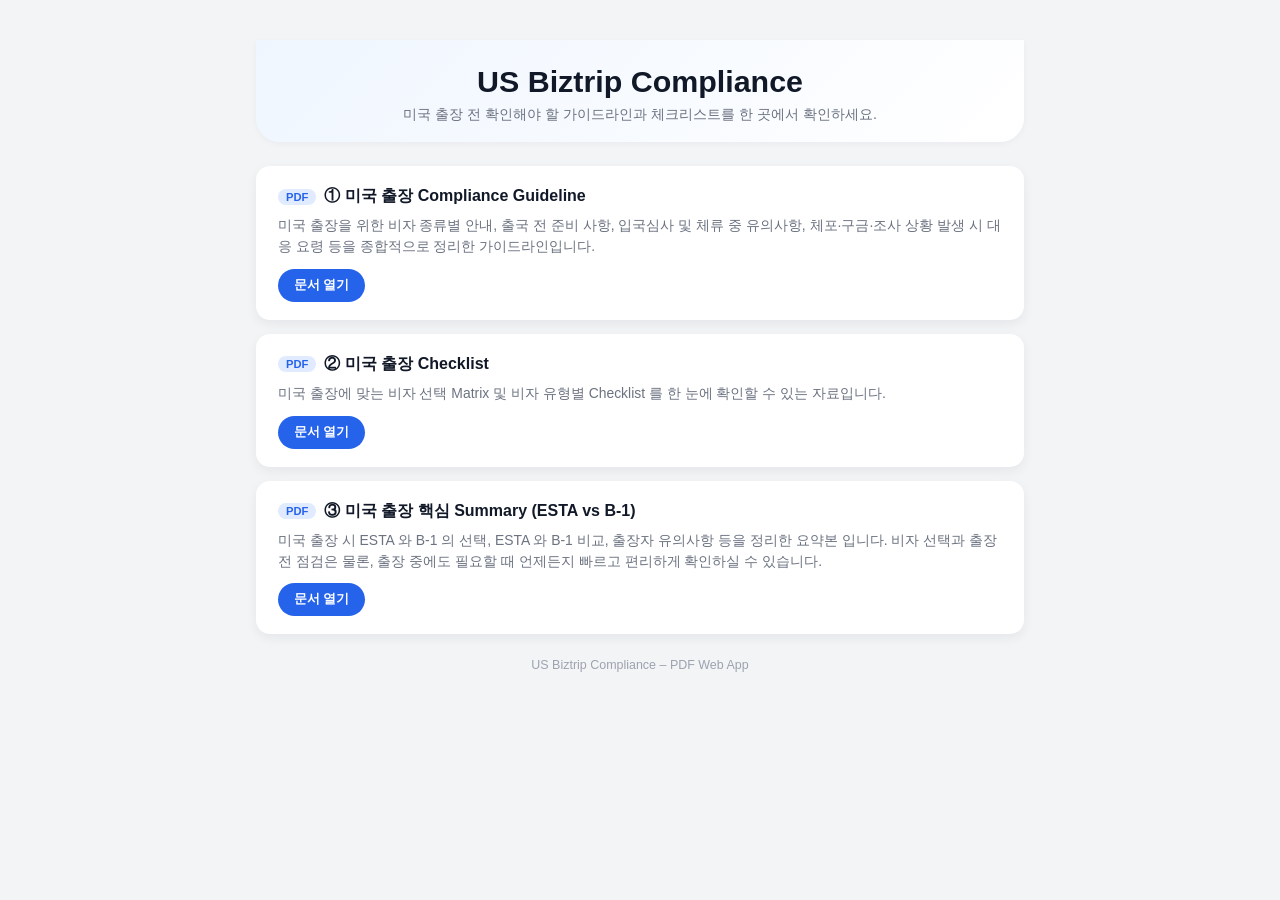
<file: index.html>
<!doctype html>
<html lang="ko">
<head>
  <meta charset="utf-8">
  <meta name="viewport" content="width=device-width,initial-scale=1">
  <link rel="manifest" href="manifest.json">
  <meta name="theme-color" content="#ffffff">
  <meta name="description" content="미국 출장을 위한 비자 안내, 체크리스트 및 컴플라이언스 가이드라인을 PDF로 제공합니다.">
  <title>US Biztrip Compliance – PDF Viewer</title>

  <!-- iOS icons & standalone -->
  <link rel="apple-touch-icon" href="icons/icon-192.png">
  <meta name="apple-mobile-web-app-title" content="US Biztrip Compliance">
  <meta name="apple-mobile-web-app-capable" content="yes">

  <style>
    :root {
      --primary: #2563eb;
      --primary-soft: #e0ebff;
      --text-main: #111827;
      --text-sub: #6b7280;
      --bg: #f3f4f6;
      --card-bg: #ffffff;
      --border-radius: 14px;
    }

    * {
      box-sizing: border-box;
    }

    body {
      margin: 0;
      padding: 0;
      font-family: -apple-system, BlinkMacSystemFont, "Segoe UI", Roboto, sans-serif;
      background: var(--bg);
      color: var(--text-main);
    }

    .container {
      max-width: 800px;
      margin: 0 auto;
      padding: 32px 16px 40px;
    }

    header {
      text-align: center;
      padding: 24px 16px 18px;
      margin-bottom: 16px;
      border-radius: 0 0 24px 24px;
      background: linear-gradient(135deg, #eff6ff, #ffffff);
      box-shadow: 0 2px 6px rgba(15, 23, 42, 0.04);
    }

    header h1 {
      font-size: 1.7rem;
      margin: 0 0 6px;
    }

    header p {
      margin: 0;
      color: var(--text-sub);
      font-size: 0.9rem;
    }

    .list {
      margin-top: 24px;
    }

    .card {
      background: var(--card-bg);
      padding: 18px 18px 16px;
      margin-bottom: 14px;
      border-radius: var(--border-radius);
      box-shadow: 0 4px 12px rgba(15, 23, 42, 0.06);
      display: flex;
      flex-direction: column;
      gap: 8px;
    }

    .card-header {
      display: flex;
      align-items: center;
      gap: 8px;
    }

    .badge {
      padding: 2px 8px;
      border-radius: 999px;
      font-size: 0.7rem;
      background: var(--primary-soft);
      color: var(--primary);
      font-weight: 600;
    }

    .card-title {
      font-size: 1rem;
      font-weight: 600;
    }

    .card-desc {
      font-size: 0.87rem;
      color: var(--text-sub);
      line-height: 1.5;
    }

    .btn-row {
      margin-top: 4px;
    }

    .btn {
      display: inline-flex;
      align-items: center;
      justify-content: center;
      gap: 4px;
      padding: 8px 16px;
      background: var(--primary);
      color: white;
      border-radius: 999px;
      font-size: 0.87rem;
      text-decoration: none;
      font-weight: 600;
    }

    .btn span {
      font-size: 0.9em;
    }

    .btn:hover {
      opacity: 0.95;
    }

    .btn:active {
      transform: translateY(1px);
    }

    .btn:focus-visible {
      outline: 2px solid #1d4ed8;
      outline-offset: 3px;
    }

    footer {
      margin-top: 24px;
      font-size: 0.78rem;
      color: #9ca3af;
      text-align: center;
    }

    @media (min-width: 640px) {
      .container {
        padding-top: 40px;
      }
      header h1 {
        font-size: 1.9rem;
      }
      .card {
        padding: 20px 22px 18px;
      }
    }
  </style>
</head>

<body>
  <div class="container">
    <header>
      <h1>US Biztrip Compliance</h1>
      <p>미국 출장 전 확인해야 할 가이드라인과 체크리스트를 한 곳에서 확인하세요.</p>
    </header>

    <div class="list">
      <!-- PDF #1 -->
      <div class="card">
        <div class="card-header">
          <span class="badge">PDF</span>
          <div class="card-title">① 미국 출장 Compliance Guideline</div>
        </div>
        <div class="card-desc">
          미국 출장을 위한 비자 종류별 안내, 출국 전 준비 사항, 입국심사 및 체류 중 유의사항,
          체포·구금·조사 상황 발생 시 대응 요령 등을 종합적으로 정리한 가이드라인입니다.
        </div>
        <div class="btn-row">
          <a class="btn" href="pdfjs/viewer.html?file=../US-Biztrip-Guideline.pdf#zoom=page-width">
            <span>문서 열기</span>
          </a>
        </div>
      </div>

      <!-- PDF #2 -->
      <div class="card">
        <div class="card-header">
          <span class="badge">PDF</span>
          <div class="card-title">② 미국 출장 Checklist</div>
        </div>
        <div class="card-desc">
          미국 출장에 맞는 비자 선택 Matrix 및 비자 유형별 Checklist 를 한 눈에 확인할 수 있는 자료입니다.
        </div>
        <div class="btn-row">
          <a class="btn" href="pdfjs/viewer.html?file=../US-Biztrip-Checklist.pdf#zoom=page-width">
            <span>문서 열기</span>
          </a>
        </div>
      </div>

      <!-- PDF #3: Summary (ESTA vs B-1) -->
      <div class="card">
        <div class="card-header">
          <span class="badge">PDF</span>
          <div class="card-title">③ 미국 출장 핵심 Summary (ESTA vs B-1)</div>
        </div>
        <div class="card-desc">
          미국 출장 시 ESTA 와 B-1 의 선택, ESTA 와 B-1 비교, 출장자  유의사항 등을 정리한 요약본 입니다.
          비자 선택과 출장 전 점검은 물론, 출장 중에도 필요할 때 언제든지 빠르고 편리하게 확인하실 수 있습니다.
        </div>
        <div class="btn-row">
          <a class="btn" href="pdfjs/viewer.html?file=../US-Biztrip-Summary.pdf#zoom=page-width">
            <span>문서 열기</span>
          </a>
        </div>
      </div>
    </div>

    <footer>US Biztrip Compliance – PDF Web App</footer>
  </div>

  <script>
    if ('serviceWorker' in navigator) {
      navigator.serviceWorker.register('service-worker.js').catch(console.error);
    }
  </script>
</body>
</html>
</file>
